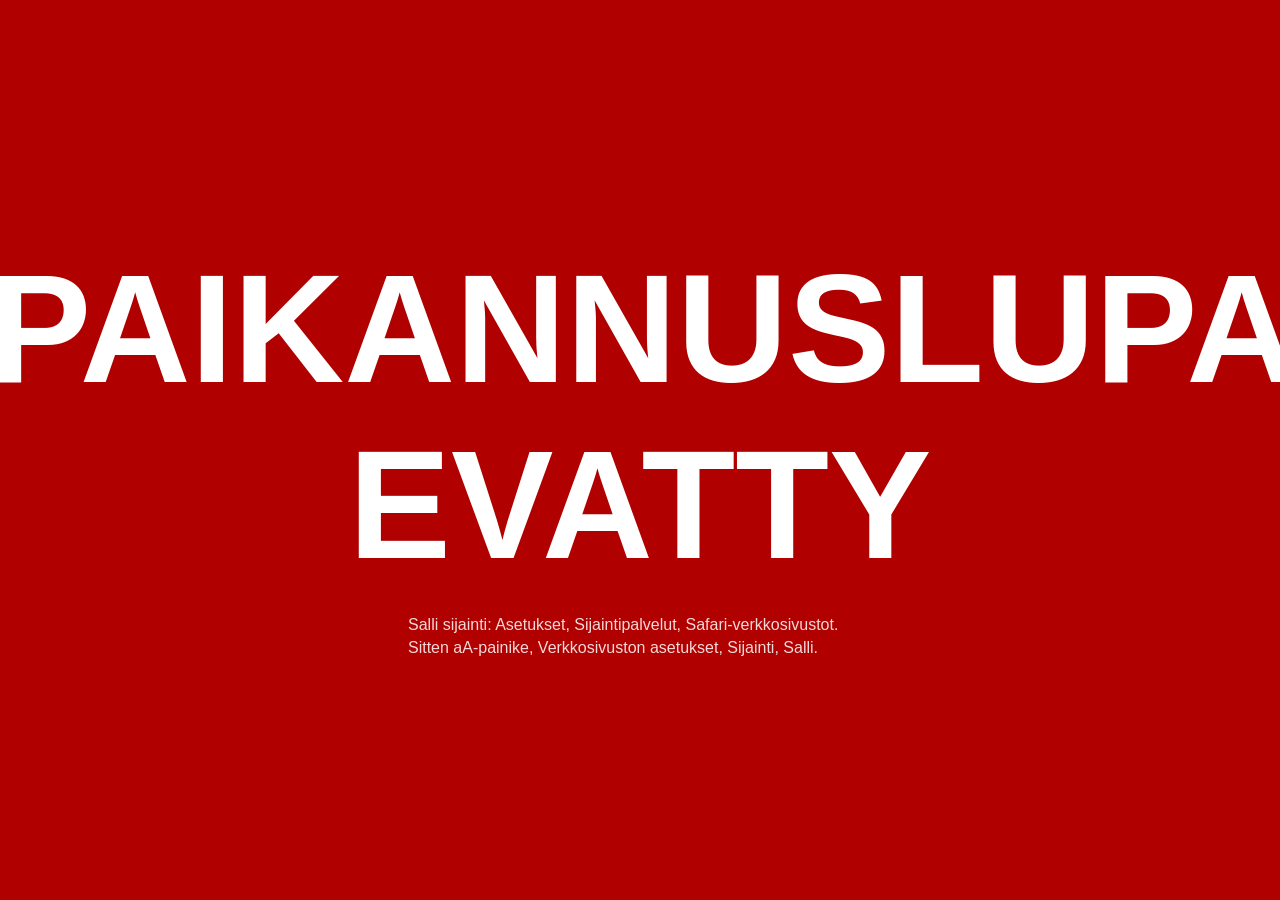
<file: index.html>
<!doctype html>
<html lang="sv">
<head>
<meta charset="utf-8" />
<meta name="viewport" content="width=device-width, initial-scale=1, maximum-scale=1, user-scalable=no, viewport-fit=cover" />
<meta name="theme-color" content="#000000" />
<title>827 koodinäyttäjä</title>
<link rel="manifest" href="manifest.webmanifest" />
<link rel="icon" href="icons/icon.svg" type="image/svg+xml" />
<link rel="apple-touch-icon" href="icons/icon-192.png" />
<link rel="stylesheet" href="style.css" />
</head>
<body>

  <div id="screen-init" class="screen active">
    <div class="init-text">GPS haetaan…</div>
  </div>

  <div id="screen-uncertain" class="screen">
    <div class="uncertain-text">GPS EPÄVARMA</div>
  </div>

  <div id="screen-main" class="screen">
    <div class="metrics" id="metrics">—</div>
    <div class="symbol" id="symbol"></div>
    <div class="footer" id="footer">
      <span id="footer-paalu"></span>
      <span id="footer-dir" class="dir"></span>
      <span id="footer-gps"></span>
    </div>
  </div>

  <div id="debug-panel" class="debug-panel">
    <pre id="debug-content"></pre>
  </div>

  <script>window.ROAD_FILE = "data/road827.json";</script>
  <script src="vendor/proj4.js"></script>
  <script src="js/core.js"></script>
  <script src="js/symbols.js"></script>
  <script src="js/app.js"></script>
</body>
</html>
</file>
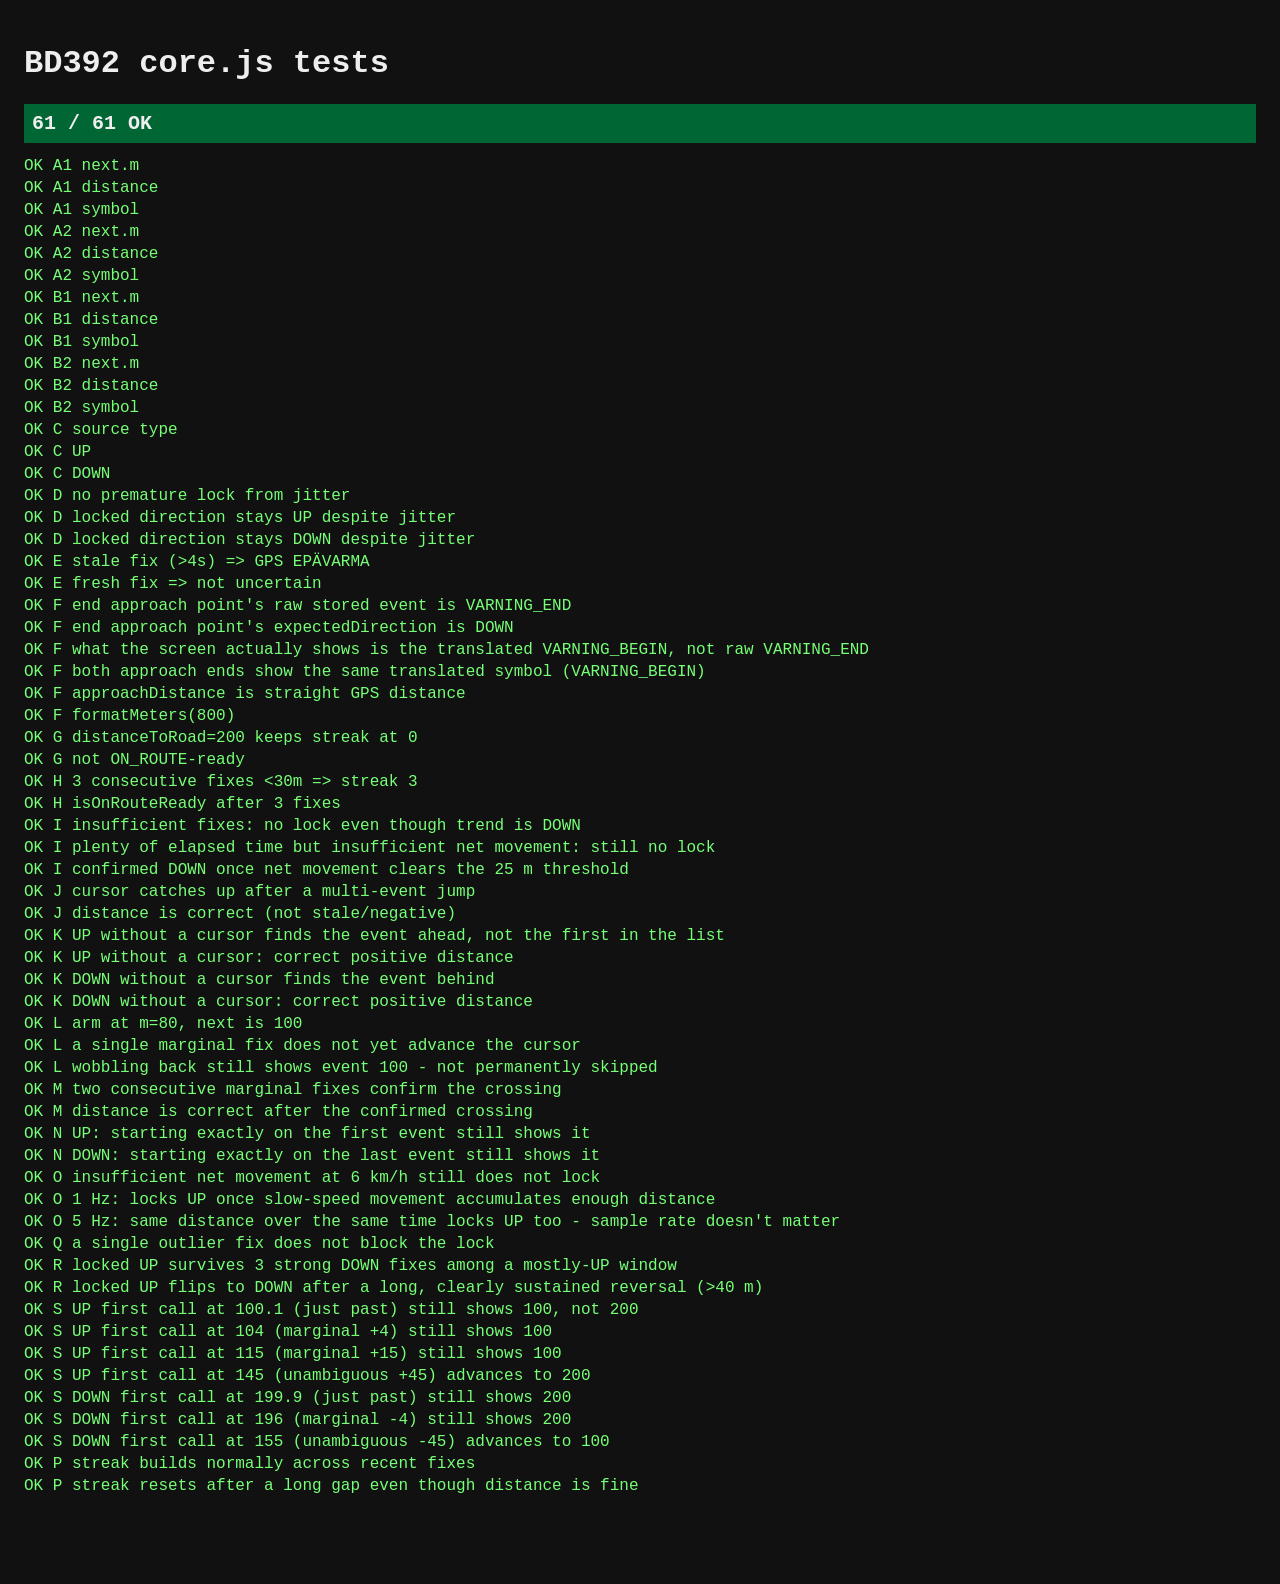
<file: test.html>
<!doctype html>
<html lang="sv">
<head>
<meta charset="utf-8" />
<title>BD392 tests</title>
<style>
  body { font-family: Consolas, monospace; background: #111; color: #eee; padding: 16px; }
  .summary { font-size: 20px; font-weight: bold; margin-bottom: 12px; padding: 8px; }
  .all-pass { background: #063; }
  .has-fail { background: #700; }
  .row { padding: 2px 0; }
  .pass { color: #7f7; }
  .fail { color: #f77; font-weight: bold; }
</style>
</head>
<body>
<h1>BD392 core.js tests</h1>
<div id="results"></div>
<script src="js/core.js"></script>
<script src="js/tests.js"></script>
</body>
</html>
</file>
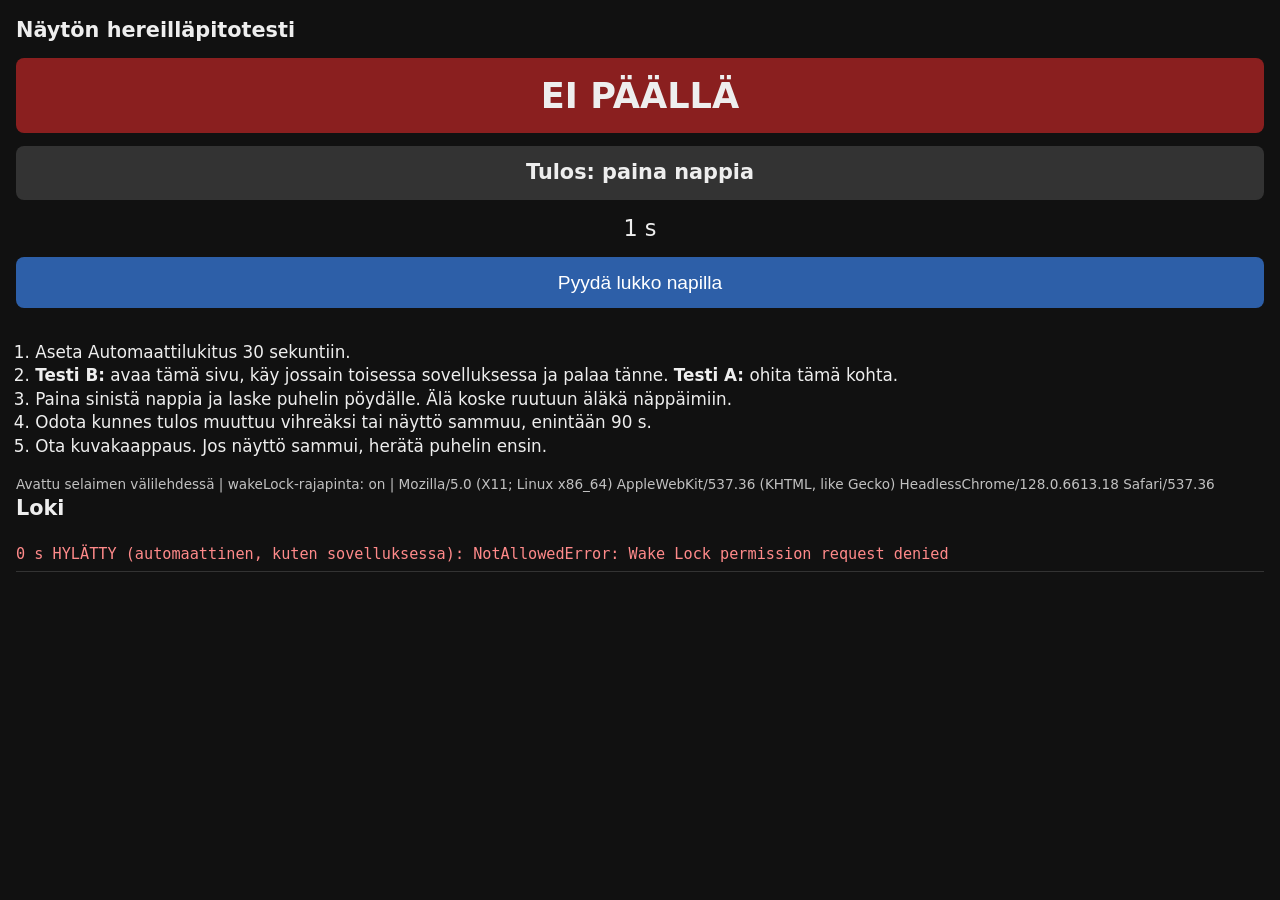
<file: wake-test.html>
<!doctype html>
<html lang="fi">
<head>
<meta charset="utf-8">
<meta name="viewport" content="width=device-width, initial-scale=1">
<title>Näytön hereilläpitotesti</title>
<style>
  body { margin: 0; padding: 1rem; font-family: -apple-system, system-ui, sans-serif;
         background: #111; color: #eee; font-size: 1.05rem; line-height: 1.4; }
  h1 { font-size: 1.3rem; margin: 0 0 .8rem; }
  #tila { font-size: 2.2rem; font-weight: 700; padding: .8rem; border-radius: .5rem;
          text-align: center; margin-bottom: .8rem; }
  .paalla { background: #1f6f35; }
  .pois { background: #8a1f1f; }
  #aika { text-align: center; font-size: 1.4rem; margin-bottom: .8rem; }
  #tulos { font-size: 1.3rem; font-weight: 700; padding: .8rem; border-radius: .5rem;
           text-align: center; margin-bottom: .8rem; background: #333; }
  #tulos.tulos-ok { background: #1f6f35; }
  #tulos.tulos-bad { background: #8a1f1f; }
  #tulos small { display: block; font-weight: 400; font-size: 1rem; margin-top: .3rem; }
  button { width: 100%; font-size: 1.2rem; padding: .9rem; border: 0; border-radius: .5rem;
           background: #2d5fa8; color: #fff; margin-bottom: 1rem; }
  ol { padding-left: 1.2rem; }
  #info { font-size: .85rem; opacity: .8; word-break: break-word; }
  #loki { list-style: none; padding: 0; font-family: ui-monospace, Menlo, monospace; font-size: .95rem; }
  #loki li { padding: .35rem 0; border-bottom: 1px solid #333; }
  .ok { color: #7ee29a; }
  .bad { color: #ff8a8a; }
</style>
</head>
<body>
<h1>Näytön hereilläpitotesti</h1>
<div id="tila" class="pois">EI PÄÄLLÄ</div>
<div id="tulos">Tulos: paina nappia</div>
<div id="aika">0 s</div>
<button id="nappi">Pyydä lukko napilla</button>

<ol>
  <li>Aseta Automaattilukitus 30 sekuntiin.</li>
  <li><b>Testi B:</b> avaa tämä sivu, käy jossain toisessa sovelluksessa ja palaa tänne. <b>Testi A:</b> ohita tämä kohta.</li>
  <li>Paina sinistä nappia ja laske puhelin pöydälle. Älä koske ruutuun äläkä näppäimiin.</li>
  <li>Odota kunnes tulos muuttuu vihreäksi tai näyttö sammuu, enintään 90 s.</li>
  <li>Ota kuvakaappaus. Jos näyttö sammui, herätä puhelin ensin.</li>
</ol>

<div id="info"></div>
<h1>Loki</h1>
<ul id="loki"></ul>

<script>
(function () {
  "use strict";
  var RAJA_S = 60;
  var t0 = Date.now();
  var lock = null;
  var paalla = false;
  var viimeKosketus = null;
  var lukkoHetki = null;
  var kaviTaustalla = false;   // sivu piilossa ennen kuin lukko saatiin
  var testiB = false;
  var tulosLukittu = false;
  var loki = document.getElementById("loki");

  function sek() { return Math.round((Date.now() - t0) / 1000) + " s"; }

  function kirjaa(viesti, luokka) {
    var li = document.createElement("li");
    li.textContent = sek() + "  " + viesti;
    if (luokka) li.className = luokka;
    loki.insertBefore(li, loki.firstChild);
  }

  // Automaattilukituksen aika lasketaan viimeisesta kosketuksesta, joten
  // tulos mitataan siita eika sivun avaamisesta.
  function ilmanKosketusta() {
    var ref = Math.max(viimeKosketus || 0, lukkoHetki || 0);
    return Math.round((Date.now() - ref) / 1000);
  }

  function asetaTulos(teksti, luokka) {
    var el = document.getElementById("tulos");
    el.textContent = teksti;
    var s = document.createElement("small");
    s.textContent = testiB ? "Testi B: sivu kävi taustalla ennen lukkoa"
                           : "Testi A: sivu koko ajan edessä";
    el.appendChild(s);
    el.className = luokka || "";
  }

  function nayta() {
    var el = document.getElementById("tila");
    el.textContent = paalla ? "PÄÄLLÄ" : "EI PÄÄLLÄ";
    el.className = paalla ? "paalla" : "pois";
    document.getElementById("aika").textContent = sek();
    if (paalla && !tulosLukittu) {
      var n = ilmanKosketusta();
      if (n >= RAJA_S) {
        tulosLukittu = true;
        asetaTulos("PITI: yli " + RAJA_S + " s ilman kosketusta", "tulos-ok");
        kirjaa("TULOS PITI", "ok");
      } else {
        asetaTulos("Lukko päällä, ilman kosketusta " + n + " / " + RAJA_S + " s");
      }
    }
  }

  function pyyda(tapa) {
    if (!("wakeLock" in navigator)) {
      kirjaa("EI TUETTU: selaimessa ei ole wakeLock-rajapintaa (" + tapa + ")", "bad");
      return;
    }
    navigator.wakeLock.request("screen").then(function (l) {
      lock = l;
      paalla = true;
      lukkoHetki = Date.now();
      testiB = kaviTaustalla;
      tulosLukittu = false;
      kirjaa("LUKKO SAATU (" + tapa + ")", "ok");
      l.addEventListener("release", function () {
        paalla = false;
        var n = ilmanKosketusta();
        kirjaa("LUKKO VAPAUTETTU " + n + " s kosketuksesta, sivu " + document.visibilityState, "bad");
        if (!tulosLukittu) {
          tulosLukittu = true;
          asetaTulos("SAMMUI: " + n + " s viimeisestä kosketuksesta", "tulos-bad");
        }
        nayta();
      });
      nayta();
    }).catch(function (e) {
      paalla = false;
      kirjaa("HYLÄTTY (" + tapa + "): " + e.name + ": " + e.message, "bad");
      nayta();
    });
  }

  var kotinaytto = window.navigator.standalone === true ||
    (window.matchMedia && window.matchMedia("(display-mode: standalone)").matches);
  document.getElementById("info").textContent =
    (kotinaytto ? "Avattu kotinäytön kuvakkeesta" : "Avattu selaimen välilehdessä") +
    " | wakeLock-rajapinta: " + ("wakeLock" in navigator ? "on" : "EI") +
    " | " + navigator.userAgent;

  document.addEventListener("visibilitychange", function () {
    kirjaa("sivu " + document.visibilityState);
    if (document.visibilityState === "hidden" && !paalla && lukkoHetki === null) kaviTaustalla = true;
  });
  document.addEventListener("touchstart", function () {
    viimeKosketus = Date.now();
    kirjaa("kosketus");
  }, { passive: true });
  document.getElementById("nappi").addEventListener("click", function () {
    pyyda("napin painallus");
  });

  setInterval(nayta, 1000);
  pyyda("automaattinen, kuten sovelluksessa");
})();
</script>
</body>
</html>
</file>
<file: style.css>
:root {
  --bg: #000;
  --fg: #fff;
  --warn-bg: #b00000;
  color-scheme: dark;
}

* { box-sizing: border-box; }

html, body {
  margin: 0;
  padding: 0;
  width: 100%;
  height: 100%;
  background: var(--bg);
  color: var(--fg);
  overflow: hidden;
  font-family: -apple-system, "Segoe UI", Roboto, Arial, sans-serif;
  -webkit-user-select: none;
  user-select: none;
  touch-action: none;
}

.screen {
  position: fixed;
  inset: 0;
  display: none;
  flex-direction: column;
  align-items: center;
  justify-content: center;
}
.screen.active { display: flex; }

#screen-init .init-text {
  font-size: 8vw;
  opacity: 0.7;
}

#screen-uncertain {
  background: var(--warn-bg);
}
#screen-uncertain .uncertain-text {
  font-size: 12vw;
  font-weight: 700;
  text-align: center;
  padding: 0 4vw;
  line-height: 1.15;
}

#screen-main {
  justify-content: space-between;
  padding: 3vh 4vw 2vh;
}

.metrics {
  flex: 0 0 auto;
  font-size: clamp(64px, 22vw, 150px);
  font-weight: 800;
  line-height: 1;
  margin-top: 2vh;
  letter-spacing: 0.01em;
  font-variant-numeric: tabular-nums;
  white-space: nowrap;
}

.symbol {
  flex: 1 1 auto;
  width: 100%;
  min-height: 0;
  display: flex;
  align-items: center;
  justify-content: center;
  padding: 2vh 0;
}
.symbol svg {
  height: 100%;
  max-height: 42vh;
  width: auto;
  max-width: 90vw;
  color: var(--fg);
}

.footer {
  flex: 0 0 auto;
  width: 100%;
  display: flex;
  align-items: baseline;
  justify-content: space-between;
  font-size: clamp(18px, 5vw, 28px);
  opacity: 0.85;
  font-variant-numeric: tabular-nums;
}
.footer .dir {
  font-size: 1.4em;
  font-weight: 700;
}

.debug-panel {
  display: none;
  position: fixed;
  left: 0;
  right: 0;
  bottom: 0;
  max-height: 40vh;
  overflow-y: auto;
  background: rgba(0,0,0,0.85);
  color: #0f0;
  font-size: 12px;
  padding: 6px 8px;
  z-index: 999;
  border-top: 1px solid #0f0;
}
.debug-panel.active { display: block; }
.debug-panel pre {
  margin: 0;
  white-space: pre-wrap;
  font-family: "Consolas", monospace;
}

/* Paikannusvirheen syy ja ohje epavarma-ruudulla */
.uncertain-hint {
  margin-top: 1.2rem;
  padding: 0 1.5rem;
  font-size: 1rem;
  line-height: 1.45;
  font-weight: 400;
  opacity: 0.85;
  max-width: 32rem;
}
</file>
